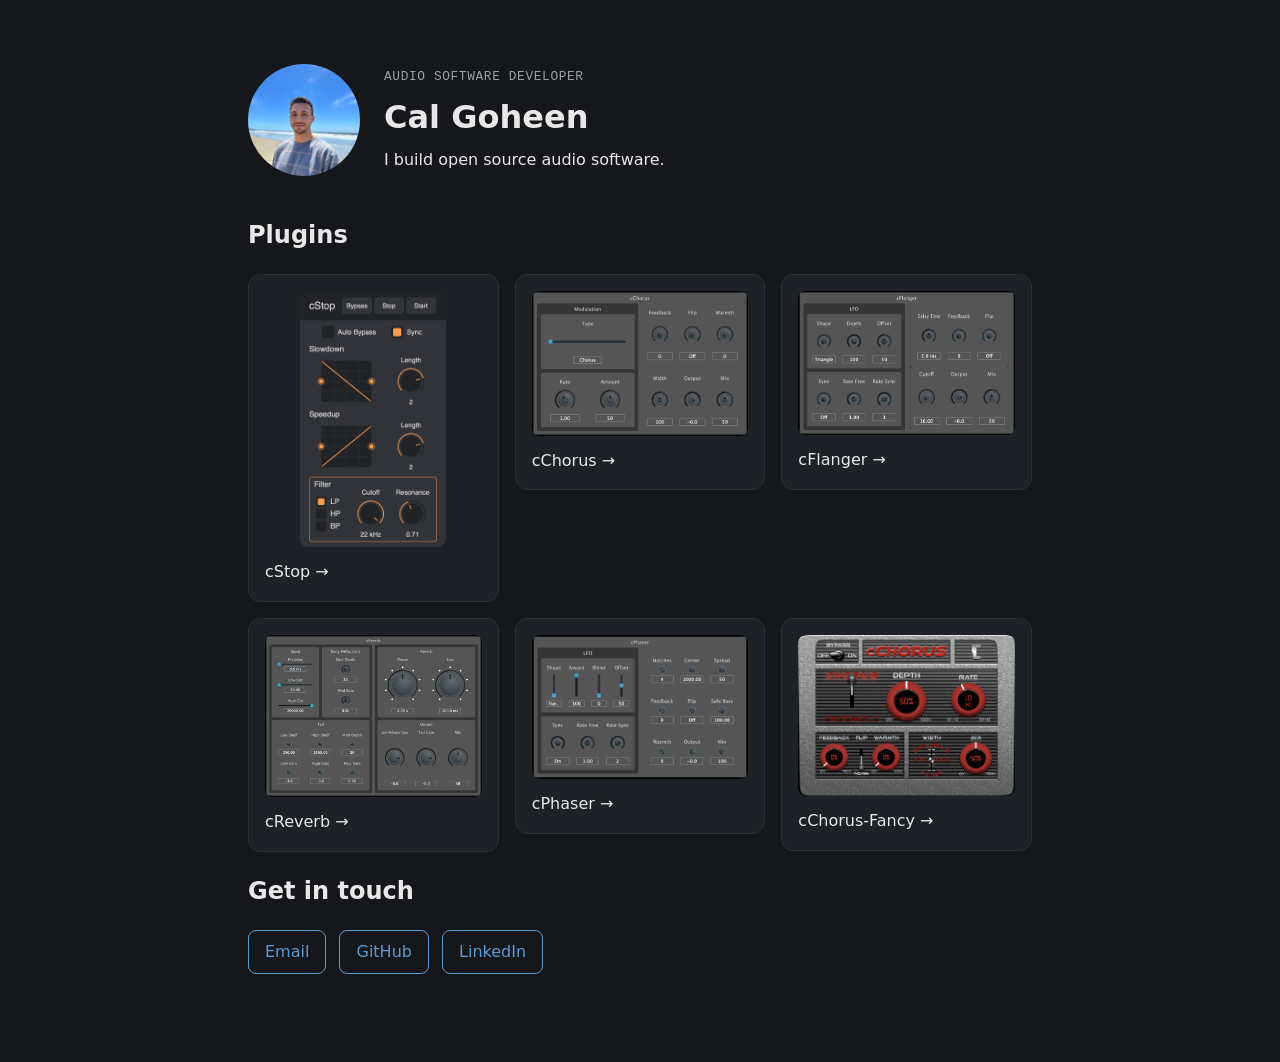
<file: index.html>
<!doctype html>
<html lang="en">
    <head>
        <!-- Google Analytics -->
        <script async src="https://www.googletagmanager.com/gtag/js?id=G-G3LYVTV575"></script>
        <script>
            window.dataLayer = window.dataLayer || [];
            function gtag() {
                dataLayer.push(arguments);
            }
            gtag("js", new Date());

            gtag("config", "G-G3LYVTV575");
        </script>

        <meta charset="utf-8" />
        <meta name="viewport" content="width=device-width, initial-scale=1" />
        <title>Cal Goheen</title>
        <link rel="stylesheet" href="style.css" />
    </head>
    <body>
        <header class="intro">
            <img class="avatar" src="images/me-avatar.jpg" alt="Cal Goheen" />
            <div>
                <p class="eyebrow">Audio software developer</p>
                <h1>Cal Goheen</h1>
                <p>I build open source audio software.</p>
            </div>
        </header>

        <h2>Plugins</h2>

        <div class="cards">
            <a class="card" href="cstop.html">
                <img class="cover cover--cstop" src="images/cStop.png" alt="cStop plugin" />
                <p>cStop &rarr;</p>
            </a>

            <a class="card" href="cchorus.html">
                <img class="cover cover--cchorus" src="images/cChorus.png" alt="cChorus plugin" />
                <p>cChorus &rarr;</p>
            </a>

            <a class="card" href="cflanger.html">
                <img class="cover cover--cflanger" src="images/cFlanger.png" alt="cFlanger plugin" />
                <p>cFlanger &rarr;</p>
            </a>

            <a class="card" href="creverb.html">
                <img class="cover cover--creverb" src="images/cReverb.png" alt="cReverb plugin" />
                <p>cReverb &rarr;</p>
            </a>

            <a class="card" href="cphaser.html">
                <img class="cover cover--cphaser" src="images/cPhaser.png" alt="cPhaser plugin" />
                <p>cPhaser &rarr;</p>
            </a>

            <a class="card" href="cchorus-fancy.html">
                <img class="cover cover--cchorus-fancy" src="images/cChorus-Fancy.webp" alt="cChorus-Fancy plugin" />
                <p>cChorus-Fancy &rarr;</p>
            </a>
        </div>

        <h2>Get in touch</h2>
        <p>
            <a class="button" href="mailto:calgoheen@gmail.com">Email</a>
            <a class="button" href="https://github.com/calgoheen">GitHub</a>
            <a class="button" href="https://www.linkedin.com/in/calgoheen/">LinkedIn</a>
        </p>
    </body>
</html>
</file>
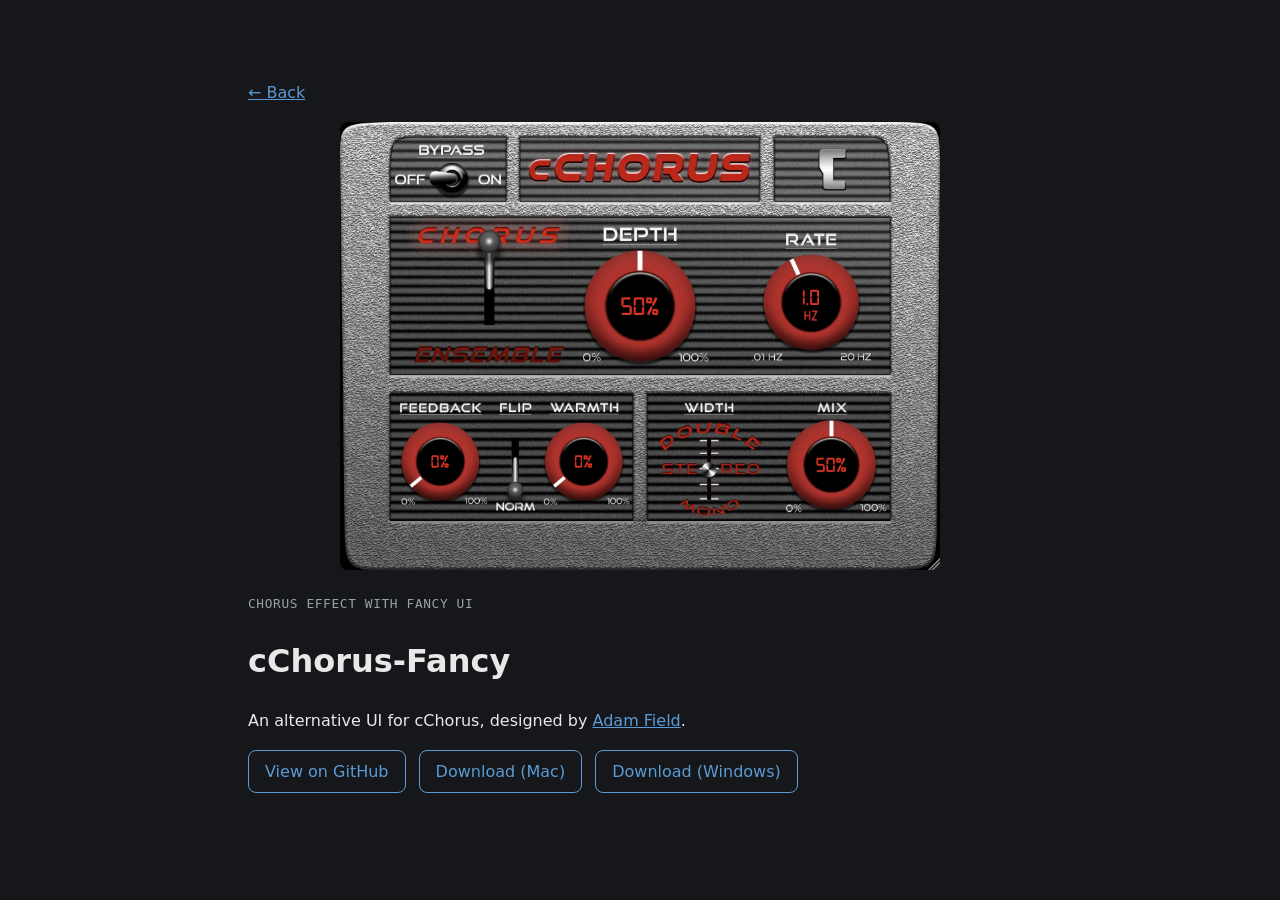
<file: cchorus-fancy.html>
<!doctype html>
<html lang="en">
    <head>
        <meta charset="utf-8" />
        <meta name="viewport" content="width=device-width, initial-scale=1" />
        <title>cChorus-Fancy &mdash; Cal Goheen</title>
        <link rel="stylesheet" href="style.css" />
    </head>
    <body class="page">
        <p><a href="index.html">&larr; Back</a></p>

        <img class="cover cover--cchorus-fancy" src="images/cChorus-Fancy.webp" alt="cChorus-Fancy plugin" />

        <p class="eyebrow">Chorus effect with fancy UI</p>
        <h1>cChorus-Fancy</h1>
        <p>An alternative UI for cChorus, designed by <a href="https://www.instagram.com/lastlivingartist/">Adam Field</a>.</p>

        <p>
            <a class="button" href="https://github.com/calgoheen/cChorus-Fancy">View on GitHub</a>
            <a class="button" href="https://github.com/calgoheen/cChorus-Fancy/releases/download/1.0.0/cChorus-Fancy.v1.0.0.pkg">Download (Mac)</a>
            <a class="button" href="https://github.com/calgoheen/cChorus-Fancy/releases/download/1.0.0/cChorus-Fancy.v1.0.0.exe">Download (Windows)</a>
        </p>
    </body>
</html>
</file>
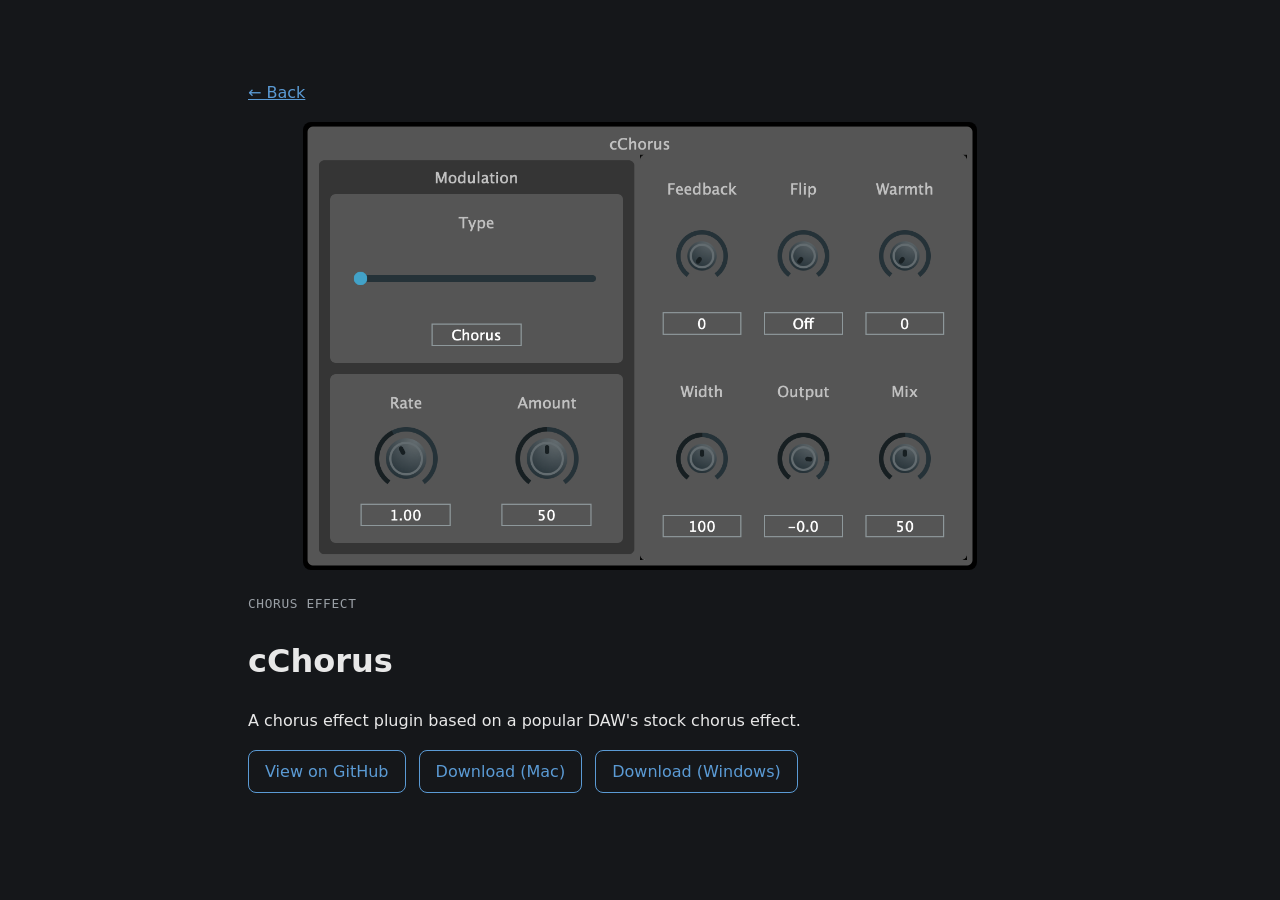
<file: cchorus.html>
<!doctype html>
<html lang="en">
    <head>
        <meta charset="utf-8" />
        <meta name="viewport" content="width=device-width, initial-scale=1" />
        <title>cChorus &mdash; Cal Goheen</title>
        <link rel="stylesheet" href="style.css" />
    </head>
    <body class="page">
        <p><a href="index.html">&larr; Back</a></p>

        <img class="cover cover--cchorus" src="images/cChorus.png" alt="cChorus plugin" />

        <p class="eyebrow">Chorus effect</p>
        <h1>cChorus</h1>
        <p>A chorus effect plugin based on a popular DAW's stock chorus effect.</p>

        <p>
            <a class="button" href="https://github.com/calgoheen/cChorus">View on GitHub</a>
            <a class="button" href="https://github.com/calgoheen/cChorus/releases/download/1.0.1/cChorus.v1.0.1.pkg">Download (Mac)</a>
            <a class="button" href="https://github.com/calgoheen/cChorus/releases/download/1.0.1/cChorus.v1.0.1.exe">Download (Windows)</a>
        </p>
    </body>
</html>
</file>
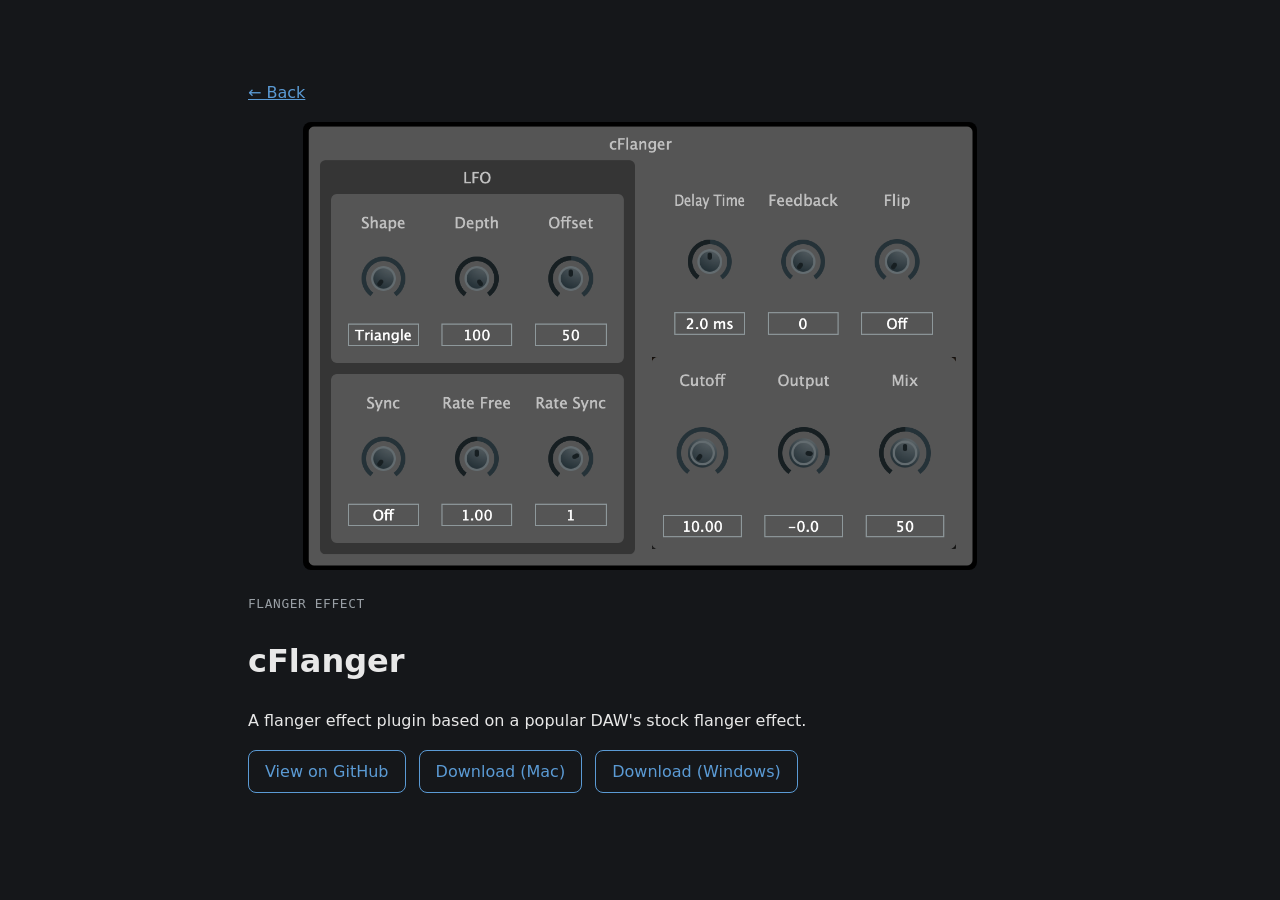
<file: cflanger.html>
<!doctype html>
<html lang="en">
    <head>
        <meta charset="utf-8" />
        <meta name="viewport" content="width=device-width, initial-scale=1" />
        <title>cFlanger &mdash; Cal Goheen</title>
        <link rel="stylesheet" href="style.css" />
    </head>
    <body class="page">
        <p><a href="index.html">&larr; Back</a></p>

        <img class="cover cover--cflanger" src="images/cFlanger.png" alt="cFlanger plugin" />

        <p class="eyebrow">Flanger effect</p>
        <h1>cFlanger</h1>
        <p>A flanger effect plugin based on a popular DAW's stock flanger effect.</p>

        <p>
            <a class="button" href="https://github.com/calgoheen/cFlanger">View on GitHub</a>
            <a class="button" href="https://github.com/calgoheen/cFlanger/releases/download/1.0.1/cFlanger.v1.0.1.pkg">Download (Mac)</a>
            <a class="button" href="https://github.com/calgoheen/cFlanger/releases/download/1.0.1/cFlanger.v1.0.1.exe">Download (Windows)</a>
        </p>
    </body>
</html>
</file>
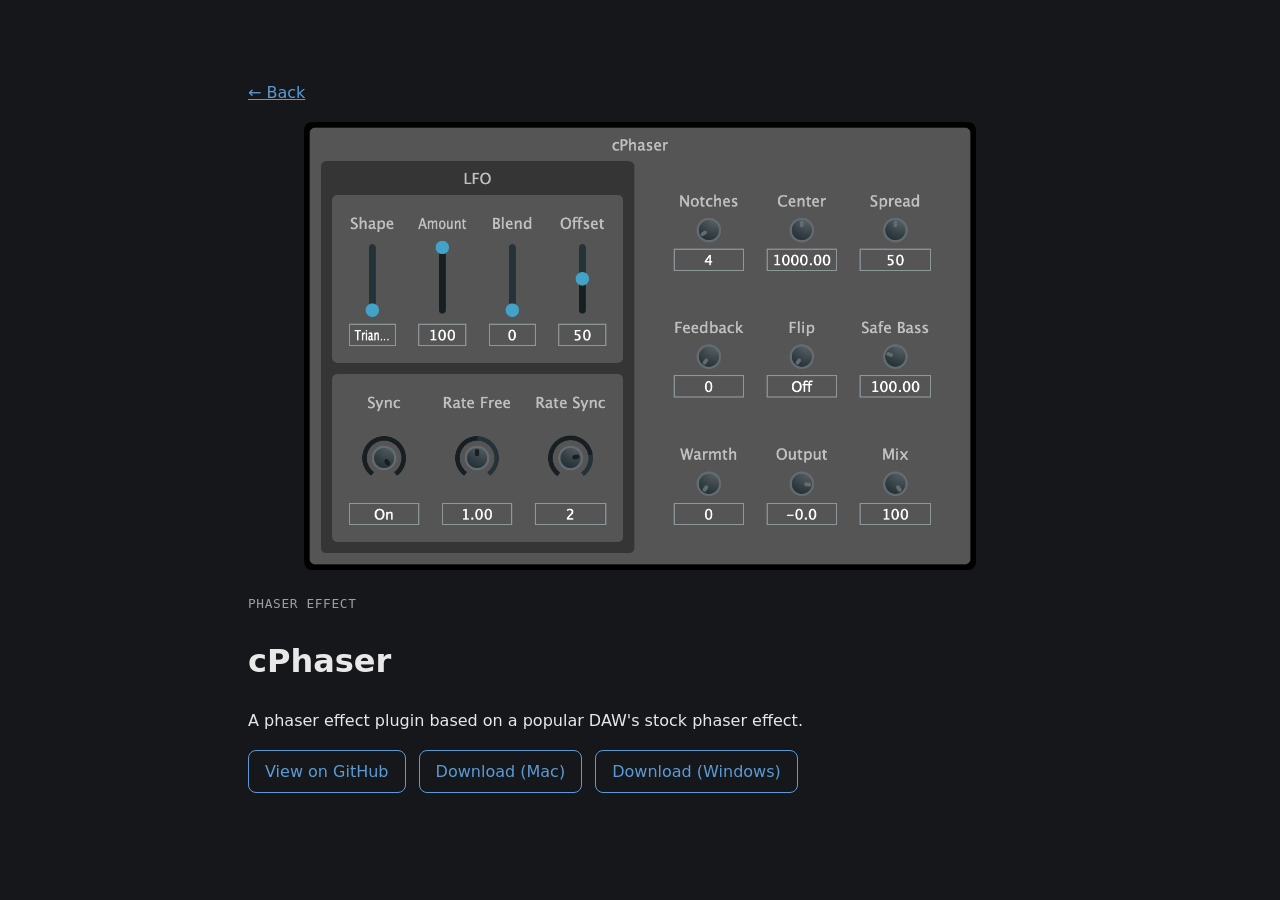
<file: cphaser.html>
<!doctype html>
<html lang="en">
    <head>
        <meta charset="utf-8" />
        <meta name="viewport" content="width=device-width, initial-scale=1" />
        <title>cPhaser &mdash; Cal Goheen</title>
        <link rel="stylesheet" href="style.css" />
    </head>
    <body class="page">
        <p><a href="index.html">&larr; Back</a></p>

        <img class="cover cover--cphaser" src="images/cPhaser.png" alt="cPhaser plugin" />

        <p class="eyebrow">Phaser effect</p>
        <h1>cPhaser</h1>
        <p>A phaser effect plugin based on a popular DAW's stock phaser effect.</p>

        <p>
            <a class="button" href="https://github.com/calgoheen/cPhaser">View on GitHub</a>
            <a class="button" href="https://github.com/calgoheen/cPhaser/releases/download/1.0.1/cPhaser.v1.0.1.pkg">Download (Mac)</a>
            <a class="button" href="https://github.com/calgoheen/cPhaser/releases/download/1.0.1/cPhaser.v1.0.1.exe">Download (Windows)</a>
        </p>
    </body>
</html>
</file>
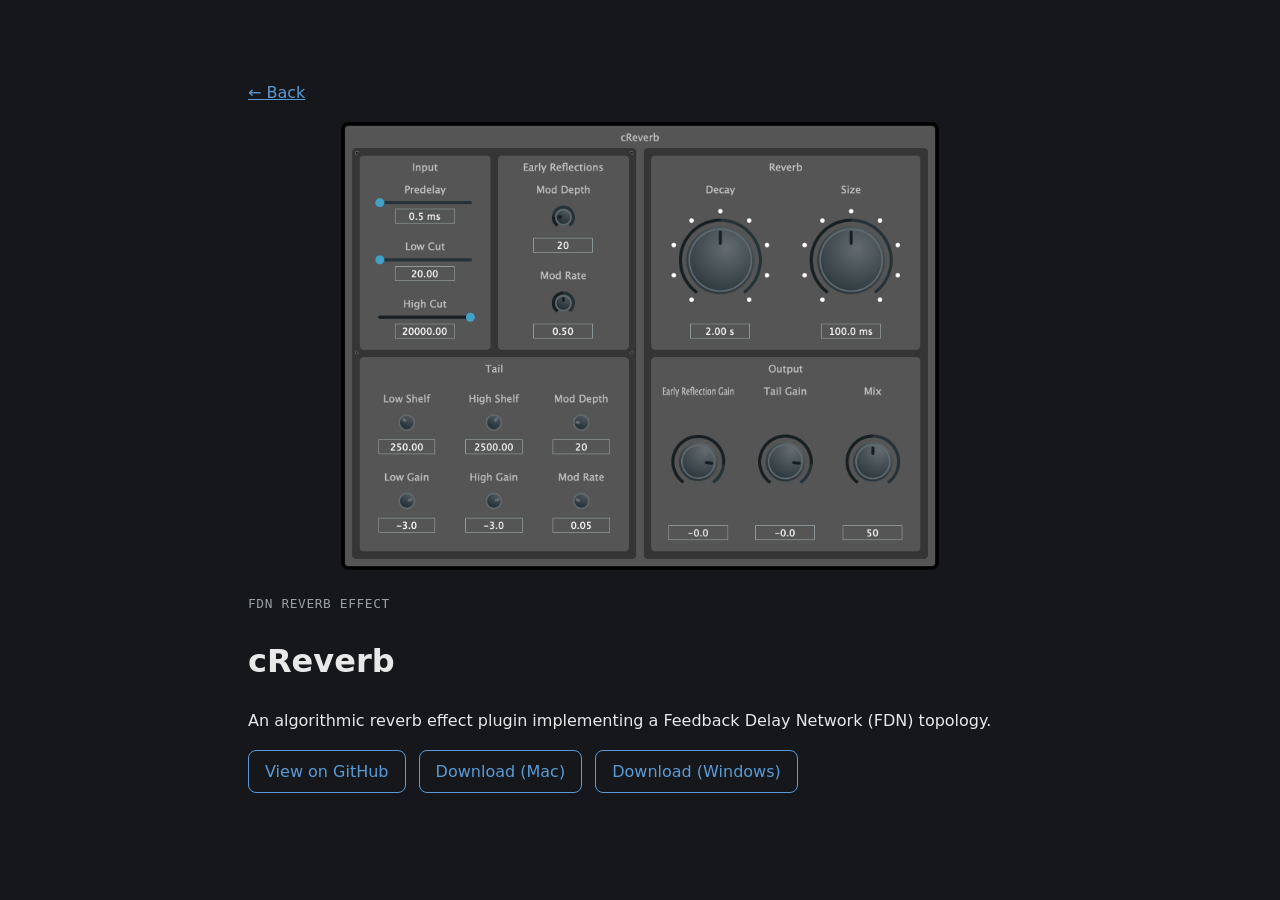
<file: creverb.html>
<!doctype html>
<html lang="en">
    <head>
        <meta charset="utf-8" />
        <meta name="viewport" content="width=device-width, initial-scale=1" />
        <title>cReverb &mdash; Cal Goheen</title>
        <link rel="stylesheet" href="style.css" />
    </head>
    <body class="page">
        <p><a href="index.html">&larr; Back</a></p>

        <img class="cover cover--creverb" src="images/cReverb.png" alt="cReverb plugin" />

        <p class="eyebrow">FDN reverb effect</p>
        <h1>cReverb</h1>
        <p>An algorithmic reverb effect plugin implementing a Feedback Delay Network (FDN) topology.</p>

        <p>
            <a class="button" href="https://github.com/calgoheen/cReverb">View on GitHub</a>
            <a class="button" href="https://github.com/calgoheen/cReverb/releases/download/1.0.0/cReverb.v1.0.0.pkg">Download (Mac)</a>
            <a class="button" href="https://github.com/calgoheen/cReverb/releases/download/1.0.0/cReverb.v1.0.0.exe">Download (Windows)</a>
        </p>
    </body>
</html>
</file>
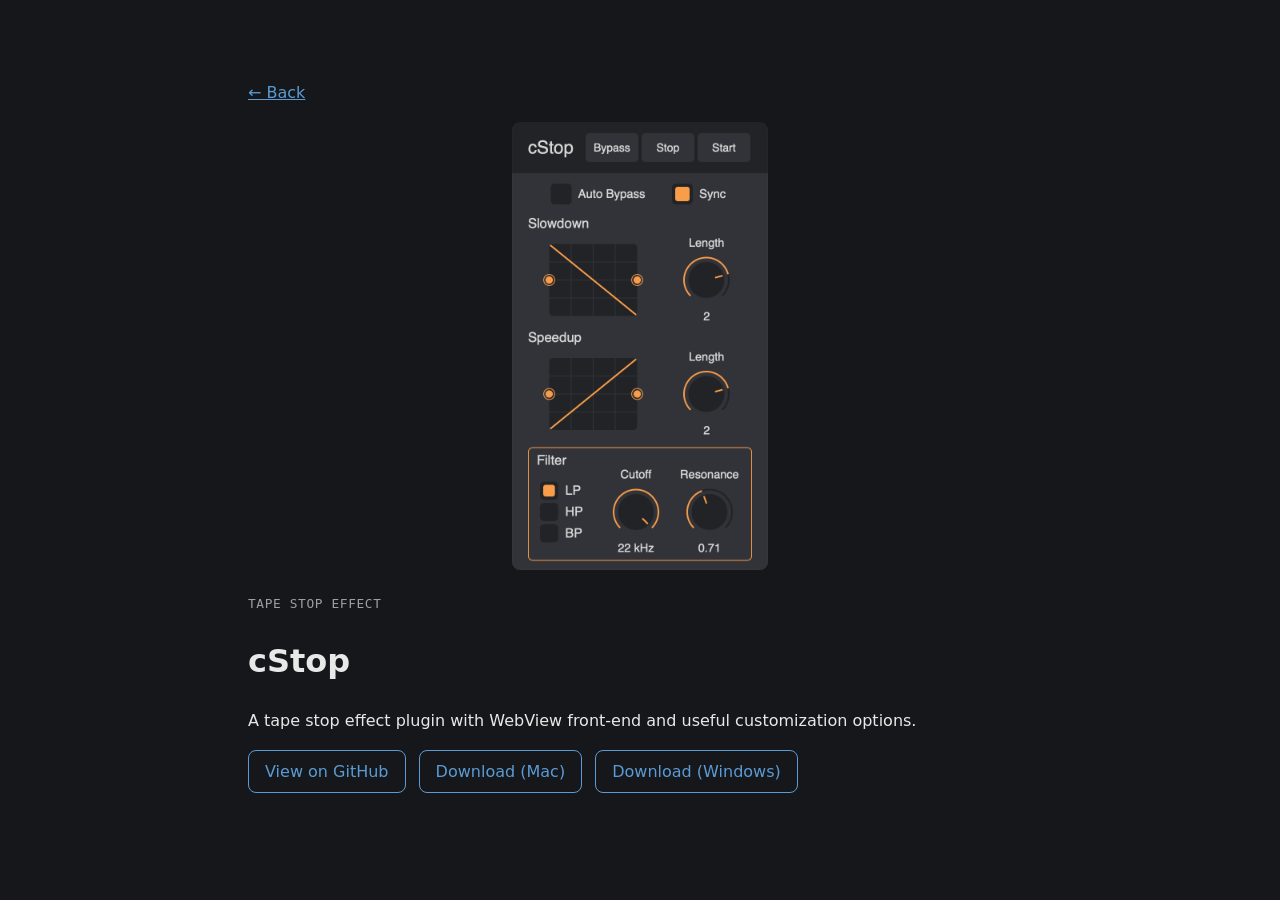
<file: cstop.html>
<!doctype html>
<html lang="en">
    <head>
        <meta charset="utf-8" />
        <meta name="viewport" content="width=device-width, initial-scale=1" />
        <title>Cal Goheen &mdash; cStop</title>
        <link rel="stylesheet" href="style.css" />
    </head>
    <body class="page">
        <p><a href="index.html">&larr; Back</a></p>

        <img class="cover cover--cstop" src="images/cStop.png" alt="cStop plugin" />

        <p class="eyebrow">Tape stop effect</p>
        <h1>cStop</h1>
        <p>A tape stop effect plugin with WebView front-end and useful customization options.</p>

        <p>
            <a class="button" href="https://github.com/calgoheen/cStop">View on GitHub</a>
            <a class="button" href="https://github.com/calgoheen/cStop/releases/download/v2.0.0/cStop.v2.0.0.pkg">Download (Mac)</a>
            <a class="button" href="https://github.com/calgoheen/cStop/releases/download/v2.0.0/cStop.v2.0.0.exe">Download (Windows)</a>
        </p>
    </body>
</html>
</file>
<file: style.css>
@view-transition {
    navigation: auto;
}

:root {
    color-scheme: dark;
    --bg: #15171a;
    --surface: #1e2125;
    --border: #2c3036;
    --text: #e8e8e8;
    --muted: #9aa0a6;
    --accent: #5b9bd5;
}

* {
    box-sizing: border-box;
}

body {
    max-width: 52rem;
    margin: 0 auto;
    padding: 4rem 1.5rem;
    font-family: system-ui, sans-serif;
    line-height: 1.6;
    background: var(--bg);
    color: var(--text);
}

a {
    color: var(--accent);
}

.eyebrow {
    margin: 0;
    font-family: ui-monospace, monospace;
    font-size: 0.8rem;
    letter-spacing: 0.05em;
    text-transform: uppercase;
    color: var(--muted);
}

.intro {
    display: flex;
    align-items: center;
    gap: 1.5rem;
    margin-bottom: 2.5rem;
}
.intro h1 {
    margin: 0.25rem 0;
}
.intro p {
    margin: 0;
}
.avatar {
    flex-shrink: 0;
    width: 7rem;
    height: 7rem;
    border-radius: 50%;
    object-fit: cover;
}

.cards {
    display: flex;
    flex-wrap: wrap;
    align-items: flex-start;
    justify-content: center;
    gap: 1rem;
}

.card {
    flex: 1 1 14rem;
    max-width: 18rem;
    padding: 1rem;
    background: var(--surface);
    border: 1px solid var(--border);
    border-radius: 12px;
    text-decoration: none;
    color: inherit;
}
.card:hover {
    border-color: var(--accent);
}
.card p {
    margin: 0.75rem 0 0;
}

.cover {
    display: block;
    margin: 0 auto;
    max-width: 100%;
    height: auto;
    border-radius: 8px;
}
.cover--cstop {
    view-transition-name: cstop-cover;
}
.cover--cchorus {
    view-transition-name: cchorus-cover;
}
.cover--cflanger {
    view-transition-name: cflanger-cover;
}
.cover--creverb {
    view-transition-name: creverb-cover;
}
.cover--cphaser {
    view-transition-name: cphaser-cover;
}
.cover--cchorus-fancy {
    view-transition-name: cchorus-fancy-cover;
}
.card .cover {
    max-height: 16rem;
}
.page .cover {
    max-height: 28rem;
    margin-bottom: 1.5rem;
}

.button {
    display: inline-block;
    margin-right: 0.5rem;
    margin-bottom: 0.5rem;
    padding: 0.5rem 1rem;
    border: 1px solid var(--accent);
    border-radius: 8px;
    color: var(--accent);
    text-decoration: none;
}
.button:hover {
    background: var(--accent);
    color: var(--bg);
}
</file>
